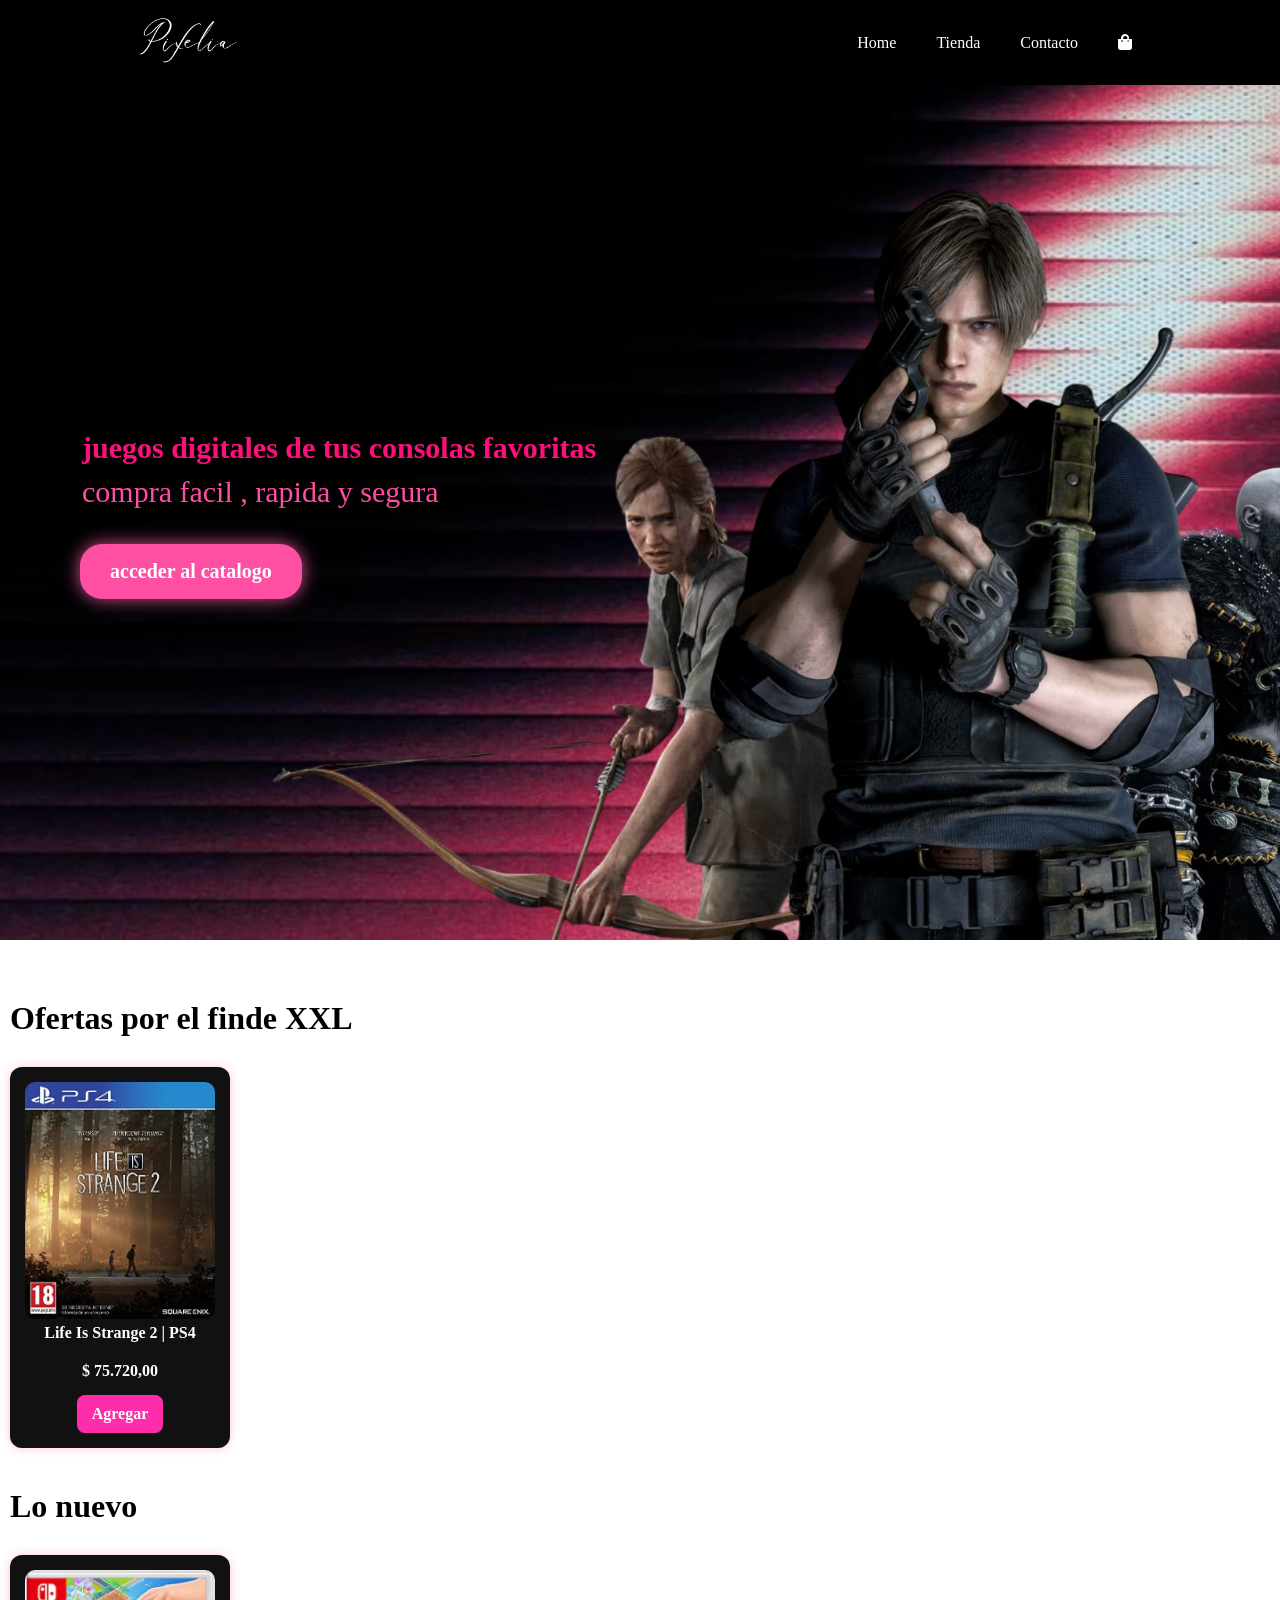
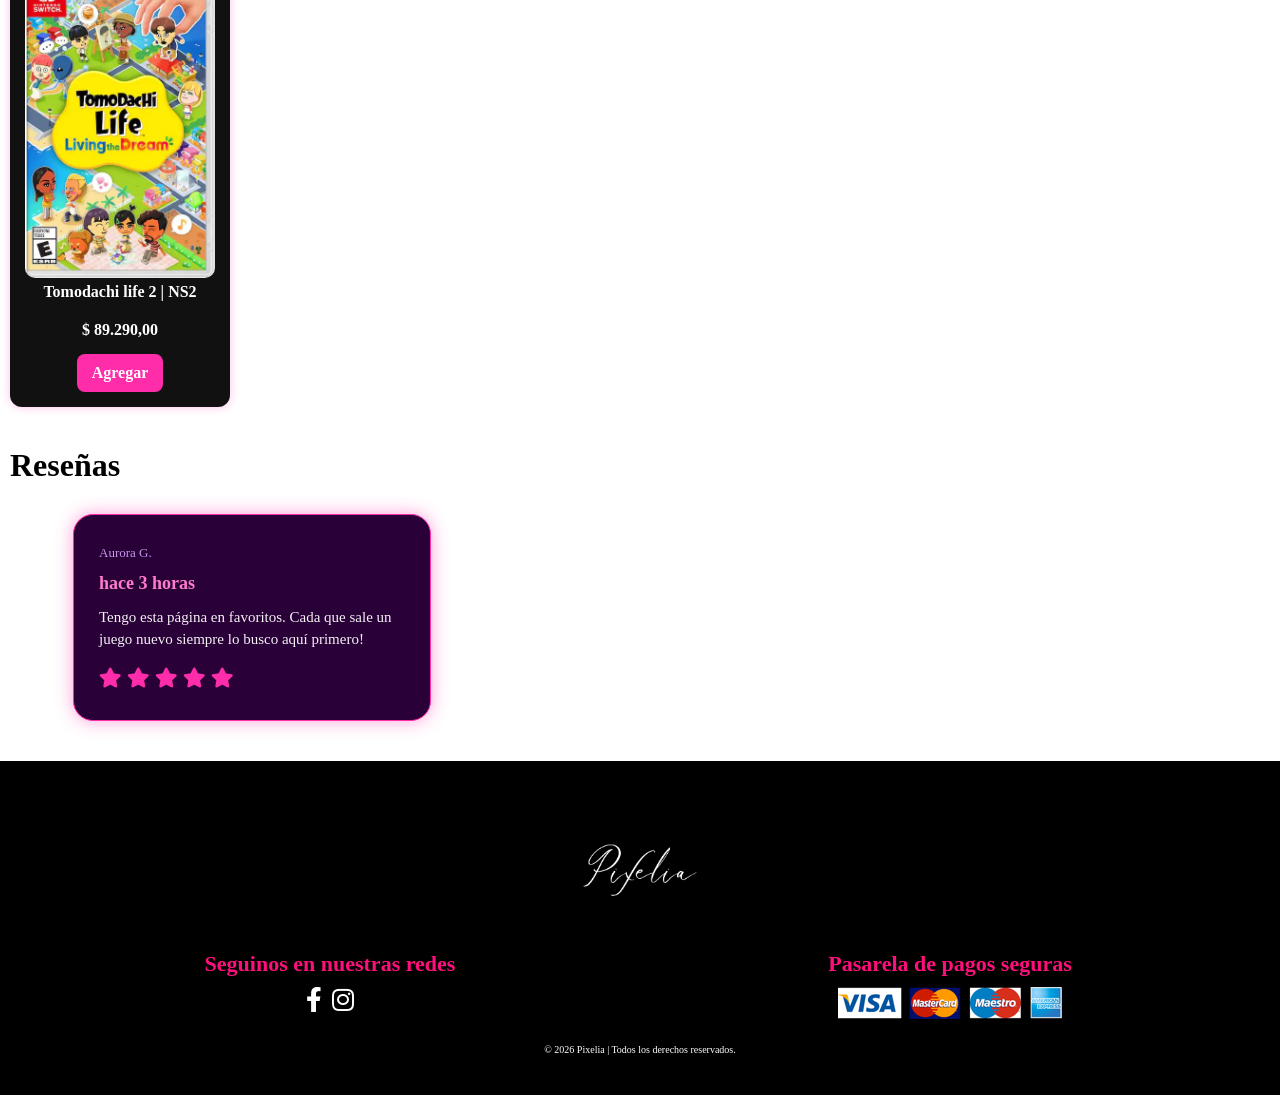
<file: proyecto curso/index.html>
<!DOCTYPE html>
<html lang="es">
<head>
    <meta charset="UTF-8">
    <meta name="viewport" content="width=device-width, initial-scale=1.0">
    <link rel="icon" type="image/x-icon" href="img/logo-chico.ico">
    <link rel="stylesheet" href="https://pro.fontawesome.com/releases/v5.10.0/css/all.css">
    <link rel="stylesheet" href="style/index.css" >
    <title> Pixelia </title>
</head>
<body>
   <header class="header">
      <!-- Navegador de la pagina -->
      <a href="#"> 
         <img src="img/logo-pag.png" class="logo"  alt="logo principal" width="120px" height="120px">
      </a>
       <div>
          <ul class="nav-list"> 
             <li> <a href="#"> Home </a> </li>
             <li> <a href="pages/tienda.html"> Tienda </a> </li>
             <li> <a href="pages/contacto.html"> Contacto </a> </li>
             <li>
                <a href="./pages/carrito.html">
                   <i class="fa fa-shopping-bag" aria-hidden="true"></i>
                </a>
             </li>
                <a href="#" id="close" class="close">
                   <i class="far fa-times" aria-hidden="true"></i>
                </a>
          </ul>
       </div>
       <div class="mobile">
            <a href="pages/carrito.html">
                <i class="fa fa-shopping-bag" aria-hidden="true"></i>
            </a>
            <i id="bar" class="fas fa-outdent"></i>
       </div>
   </header>
   <main>
         <!-- flayer de la pagina-->
           <section class="Bienvenida">
              <div class="Bienvenida-texto">
                <h2> juegos digitales de tus consolas favoritas </h2>
                <p> compra facil , rapida y segura </p>
                   <a href="pages/tienda.html"  class="Bienvenida-boton"> 
                    <button> acceder al catalogo </button> 
                   </a>
              </div>
           </section>
            <!-- Ofertas destacadas de la pagina-->
           <section class="ofertas">
                <h2>Ofertas por el finde XXL</h2>
                   <div class="cards-contenedor">
                      <div class="card">
                         <img src="img/juegos/Life Is Strange 2.jpg" alt="Life Is Strange 2">
                         <h5> Life Is Strange 2 | PS4 </h5>
                         <h3> $ 75.720,00</h3>
                         <a href="#" class="carrito"> Agregar </a>
                      </div>
                   </div>
           </section>
            <!-- Nuevos juegos destacados de la pagina-->
            <section class="nuevo">
                <h2> Lo nuevo </h2>
                   <div class="cards-contenedor">
                      <div class="card">
                         <img src="img/juegos/tomodachi life.jpg" alt="Tomodachi Life: Living The Dream">
                         <h5> Tomodachi life 2 | NS2 </h5>
                         <h3> $ 89.290,00</h3>
                         <a href="#" class="carrito"> Agregar </a>
                      </div>
                   </div>
           </section>
           </section>
           <!-- reseñas de la web-->
          <section class="reseñas">
               <h2> Reseñas </h2>
                   <div class="reseñas-contenedor"> 
                      <div class="reseñas-cu"> 
                         <span> Aurora G. </span>
                         <h4> hace 3 horas </h4>
                         <p>Tengo esta página en favoritos. Cada que sale un juego nuevo siempre lo busco aquí primero! </p>
                            <div class="stars">
                               <i class="fas fa-star"></i>
                               <i class="fas fa-star"></i>
                               <i class="fas fa-star"></i>
                               <i class="fas fa-star"></i>
                               <i class="fas fa-star"></i>
                            </div>
                       </div>           
                   </div>
           </section>
   </main>
   <footer class="foot-pag">
       <div class="logo-foot">
         <img src="img/logo-pag.png" alt="logo de la marca" width="140px" height="140px">
       </div>
       <div class="seguinos">
          <h4> Seguinos en nuestras redes </h4>
            <div class="icon">
                <i class="fab fa-facebook-f"></i>
                <i class="fab fa-instagram"></i>
            </div>
       </div>
       <div class="pasarela-pagos">
          <h4> Pasarela de pagos seguras </h4>
          <img src="img/m-pagos.png" alt="Métodos de pago">
       </div>
       <div class="copy">
          <p> © 2026 Pixelia | Todos los derechos reservados. </p>
       </div>
   </footer>
   <script src="javascript/btn-hamburguesa.js"> </script>
</body>
</html>
</file>
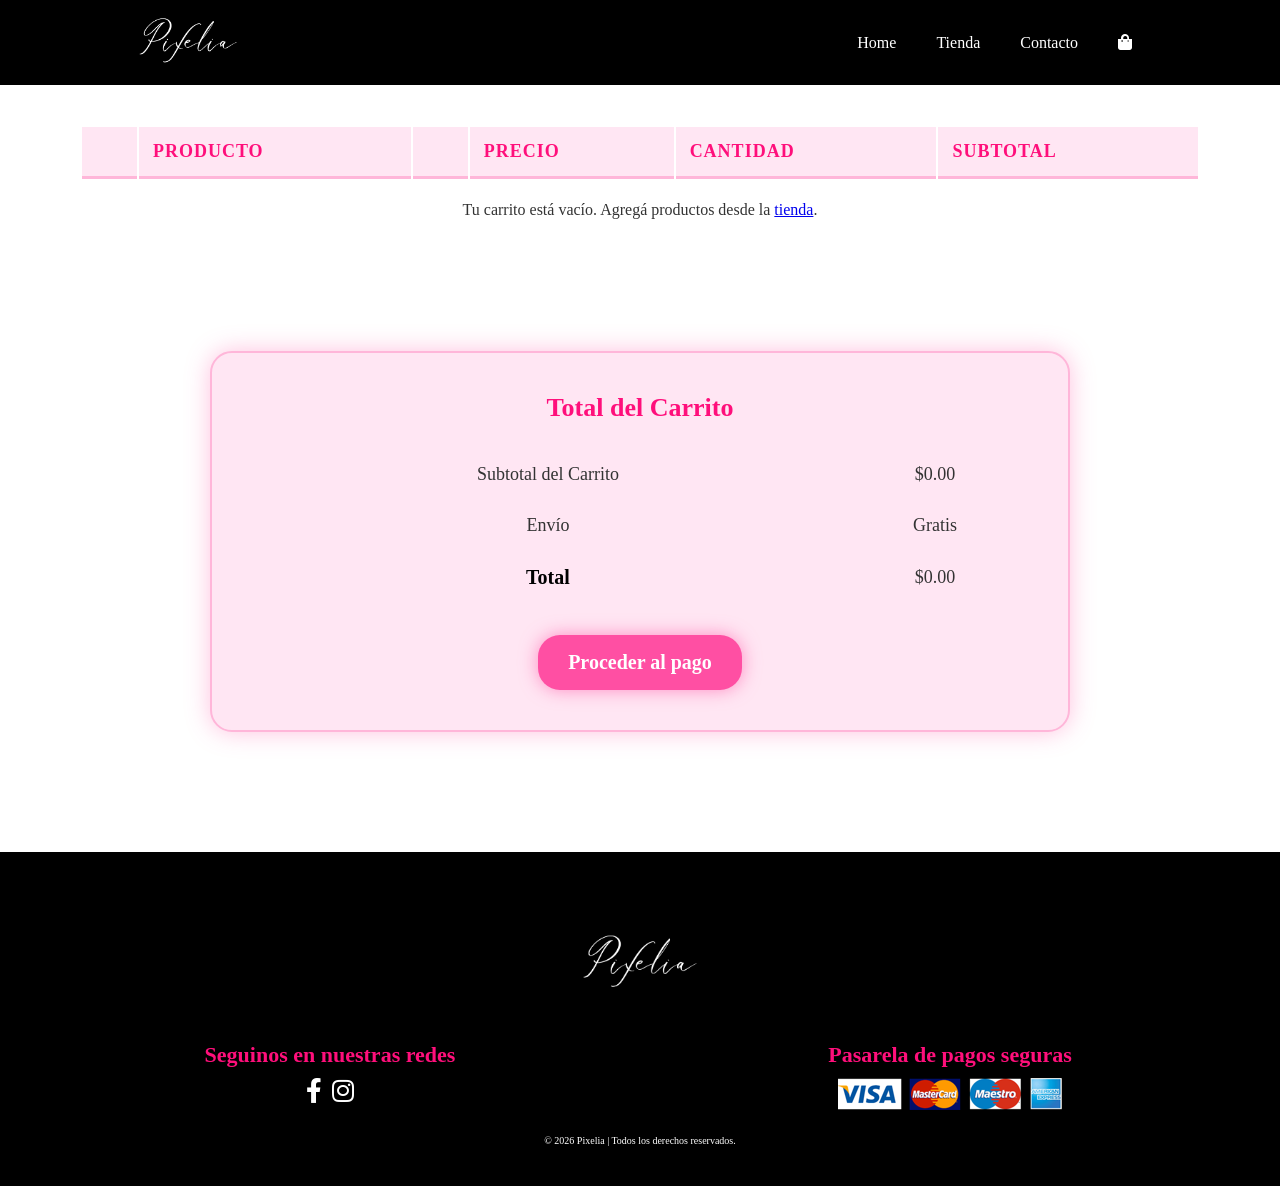
<file: proyecto curso/pages/carrito.html>
<!DOCTYPE html>
<html lang="es">
<head>
    <meta charset="UTF-8">
    <meta name="viewport" content="width=device-width, initial-scale=1.0">
    <link rel="icon" type="image/x-icon" href="../img/logo-chico.ico">
    <link rel="stylesheet" href="https://pro.fontawesome.com/releases/v5.10.0/css/all.css">
    <link rel="stylesheet" href="../style/carrito.css">
    <title> Contacto </title>
</head>
<body>
   <header class="header">
      <!-- Navegador de la pagina -->
      <a href="../index.html"> 
         <img src="../img/logo-pag.png" class="logo"  alt="logo principal" width="120px" height="120px">
      </a>
       <div>
          <ul class="nav-list"> 
             <li> <a href="../index.html"> Home </a> </li>
             <li> <a href="../pages/tienda.html"> Tienda </a> </li>
             <li> <a href="../pages/contacto.html"> Contacto </a> </li>
             <li>
                <a href="#">
                   <i class="fa fa-shopping-bag" aria-hidden="true"></i>
                </a>
             </li>
                <a href="#" id="close" class="close">
                   <i class="far fa-times" aria-hidden="true"></i>
                </a>
          </ul>
       </div>
       <div class="mobile">
            <a href="../pages/carrito.html">
                <i class="fa fa-shopping-bag" aria-hidden="true"></i>
            </a>
            <i id="bar" class="fas fa-outdent"></i>
       </div>
   </header>

   <!-- Carrito de la pagina -->
   <section id="cart" class="section-p1">
      <div class="carrito-scroll"> 
          <table width="100%">
              <thead>
                 <tr>
                     <td>  </td>
                     <td> Producto </td>
                     <td>  </td>
                     <td> Precio </td>
                     <td> Cantidad </td>
                     <td> Subtotal </td>
                 </tr>
              </thead>
             <!-- Aquí se insertan los productos dinámicamente -->
             <tbody id="tabla_carrito">
              <!-- JS agregará las filas aquí -->
             </tbody>
          </table>
      </div>
   </section>
   <section id="cart-add" class="section-p1">
          <!-- TOTAL DEL CARRITO -->
           <div id="subtotal">
             <h3> Total del Carrito </h3>
                 <table>
                     <tr>
                         <td> Subtotal del Carrito </td>
                         <td id="subtotal_carrito"> $ 0.00 </td>
                     </tr>
                     <tr>
                         <td> Envío </td>
                         <td> Gratis </td>
                     </tr>
                     <tr>
                          <td><strong>Total</strong></td>
                          <td id="total_carrito"> <strong> $0.00 </strong> </td>
                     </tr>
                 </table>
             <button class="normal"> Proceder al pago </button>
           </div>
    </section>

   <!-- Footer de la pagina -->
   <footer class="foot-pag">
       <div class="logo-foot">
         <img src="../img/logo-pag.png" alt="logo de la marca" width="140px" height="140px">
       </div>
       <div class="seguinos">
          <h4> Seguinos en nuestras redes </h4>
            <div class="icon">
                <i class="fab fa-facebook-f"></i>
                <i class="fab fa-instagram"></i>
            </div>
       </div>
       <div class="pasarela-pagos">
          <h4> Pasarela de pagos seguras </h4>
          <img src="../img/m-pagos.png" alt="Métodos de pago">
       </div>
       <div class="copy">
          <p> © 2026 Pixelia | Todos los derechos reservados. </p>
       </div>
   </footer>
   <script src="../javascript/carrito.js">  </script>
   <script src="../javascript/btn-hamburguesa.js"> </script>
  </body>
</html>
</file>
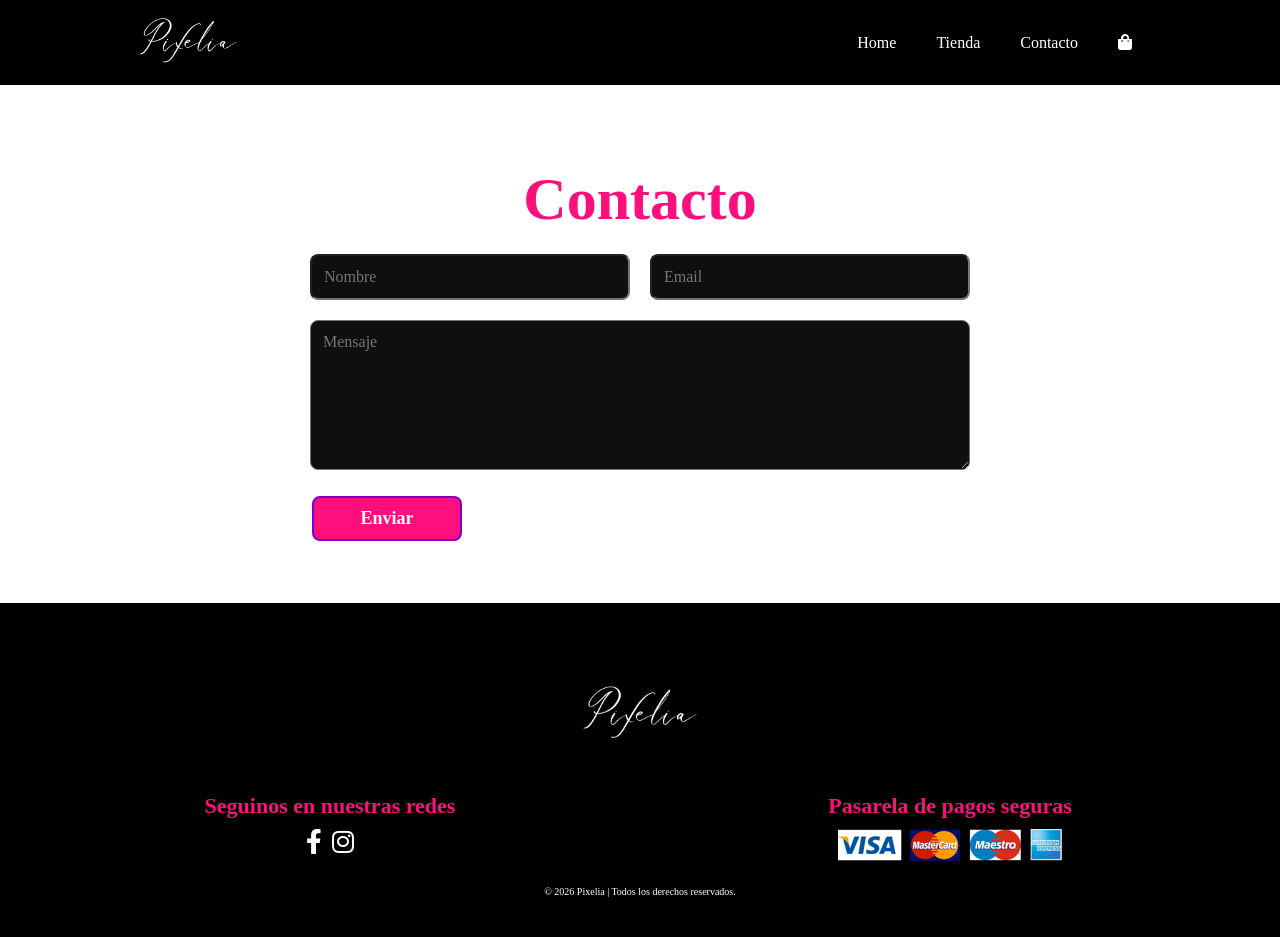
<file: proyecto curso/pages/contacto.html>
<!DOCTYPE html>
<html lang="es">
<head>
    <meta charset="UTF-8">
    <meta name="viewport" content="width=device-width, initial-scale=1.0">
    <link rel="icon" type="image/x-icon" href="../img/logo-chico.ico">
    <link rel="stylesheet" href="https://pro.fontawesome.com/releases/v5.10.0/css/all.css">
    <link rel="stylesheet" href="../style/contacto.css" >
    <title> Contacto </title>
</head>
<body>
   <header class="header">
      <!-- Navegador de la pagina -->
      <a href="../index.html"> 
         <img src="../img/logo-pag.png" class="logo"  alt="logo principal" width="120px" height="120px">
      </a>
       <div>
          <ul class="nav-list"> 
             <li> <a href="../index.html"> Home </a> </li>
             <li> <a href="../pages/tienda.html"> Tienda </a> </li>
             <li> <a href="#"> Contacto </a> </li>
             <li>
                <a href="../pages/carrito.html">
                   <i class="fa fa-shopping-bag" aria-hidden="true"></i>
                </a>
             </li>
                <a href="#" id="close" class="close">
                   <i class="far fa-times" aria-hidden="true"></i>
                </a>
          </ul>
       </div>
       <div class="mobile">
            <a href="../pages/carrito.html">
                <i class="fa fa-shopping-bag" aria-hidden="true"></i>
            </a>
            <i id="bar" class="fas fa-outdent"></i>
       </div>
   </header>
  <main> 
    <!-- Formulario de contacto-->
     <section class="Formulario-details">
      <h1>
         Contacto
      </h1>
       <form action="https://formspree.io/f/mrervbkk" method="POST"> 
          <div class="Nombres">
             <input type="text" id="Nombre" name="Nombre" placeholder="Nombre"  required> 
          </div>
          <div class="gmails">
             <input type="Email" id="email" name="Email" placeholder="Email"  required>
          </div>
          <div class="mensajes">
           <textarea id="Mensaje" name="Mensaje" rows="4" cols="50" placeholder="Mensaje" required></textarea>
          </div>
          <button type="submit"> Enviar </button>
       </form>
    </section>
  </main> 
   <footer class="foot-pag">
       <div class="logo-foot">
         <img src="../img/logo-pag.png" alt="logo de la marca" width="140px" height="140px">
       </div>
       <div class="seguinos">
          <h4> Seguinos en nuestras redes </h4>
            <div class="icon">
                <i class="fab fa-facebook-f"></i>
                <i class="fab fa-instagram"></i>
            </div>
       </div>
       <div class="pasarela-pagos">
          <h4> Pasarela de pagos seguras </h4>
          <img src="../img/m-pagos.png" alt="Métodos de pago">
       </div>
       <div class="copy">
          <p> © 2026 Pixelia | Todos los derechos reservados. </p>
       </div>
   </footer>
   <script src="../javascript/btn-hamburguesa.js"> </script>
   <script src="../javascript/contacto.js">  </script>
</body>
</html>
</file>
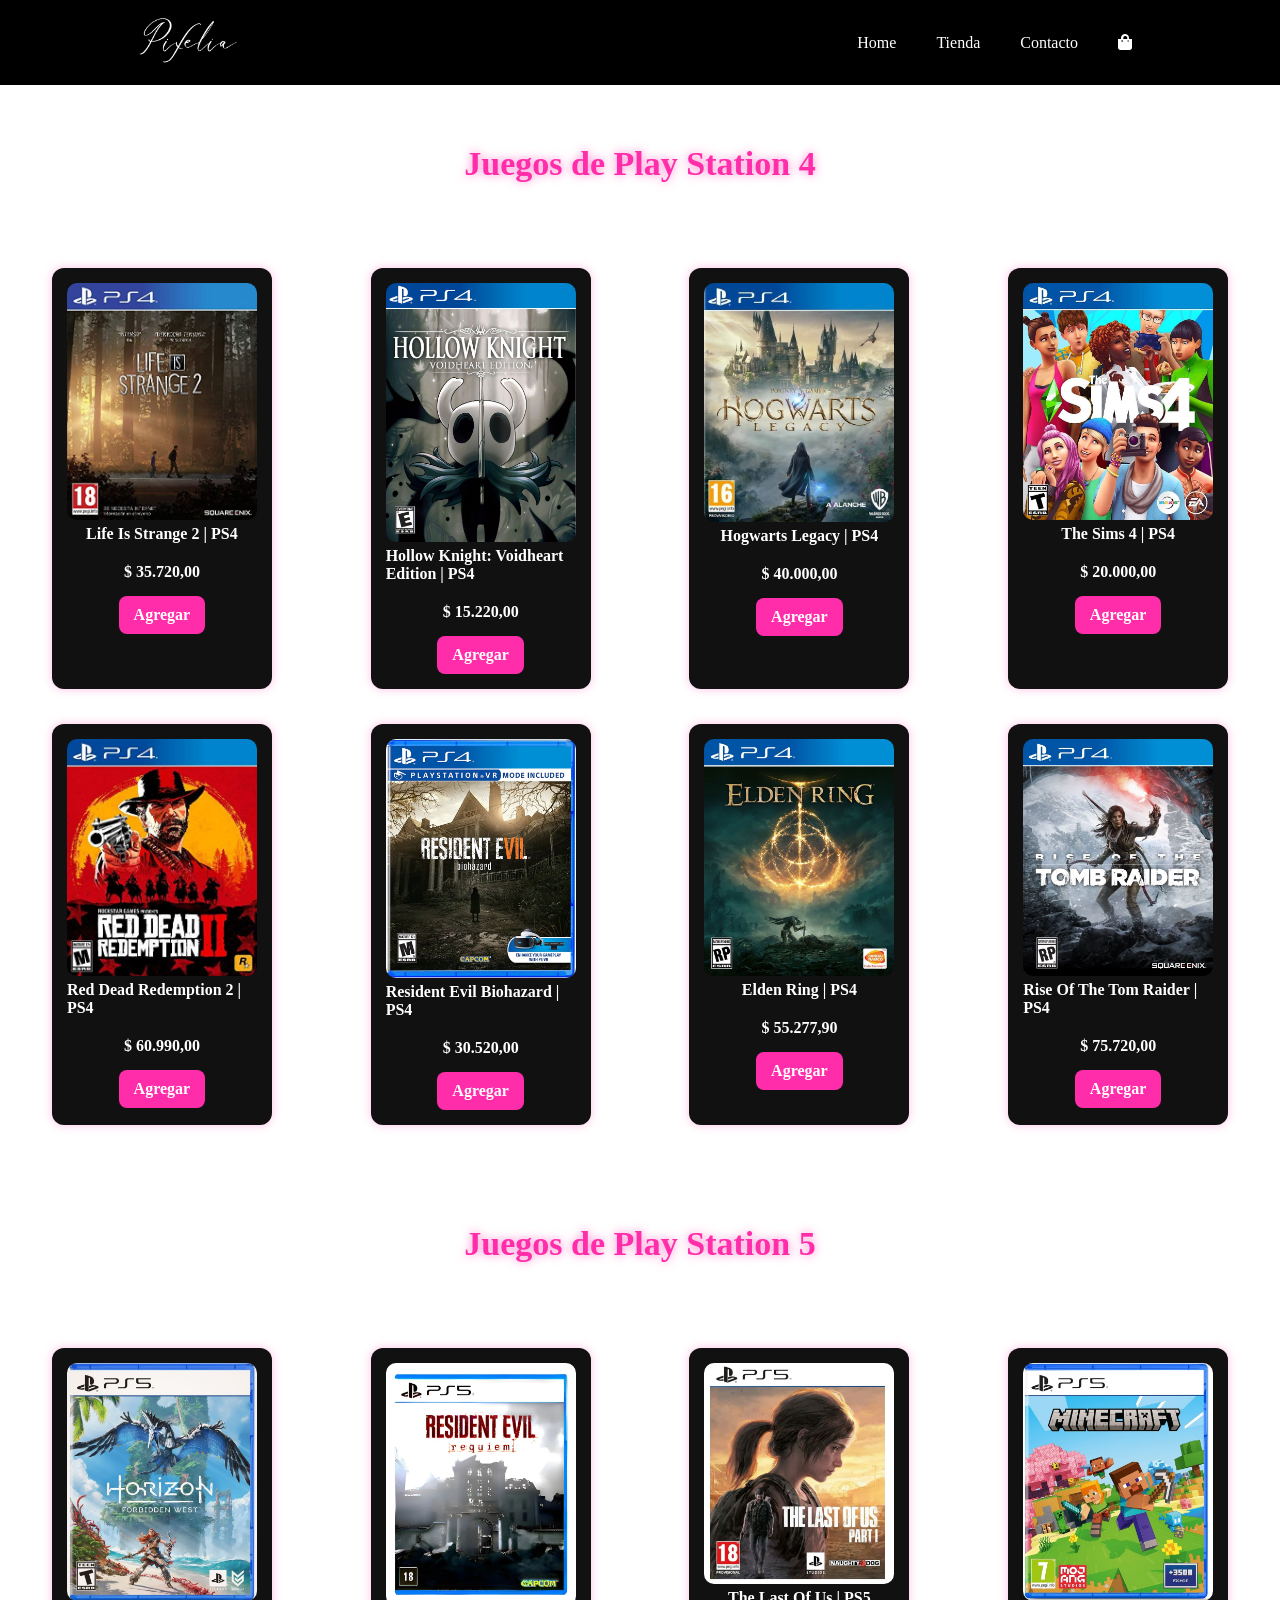
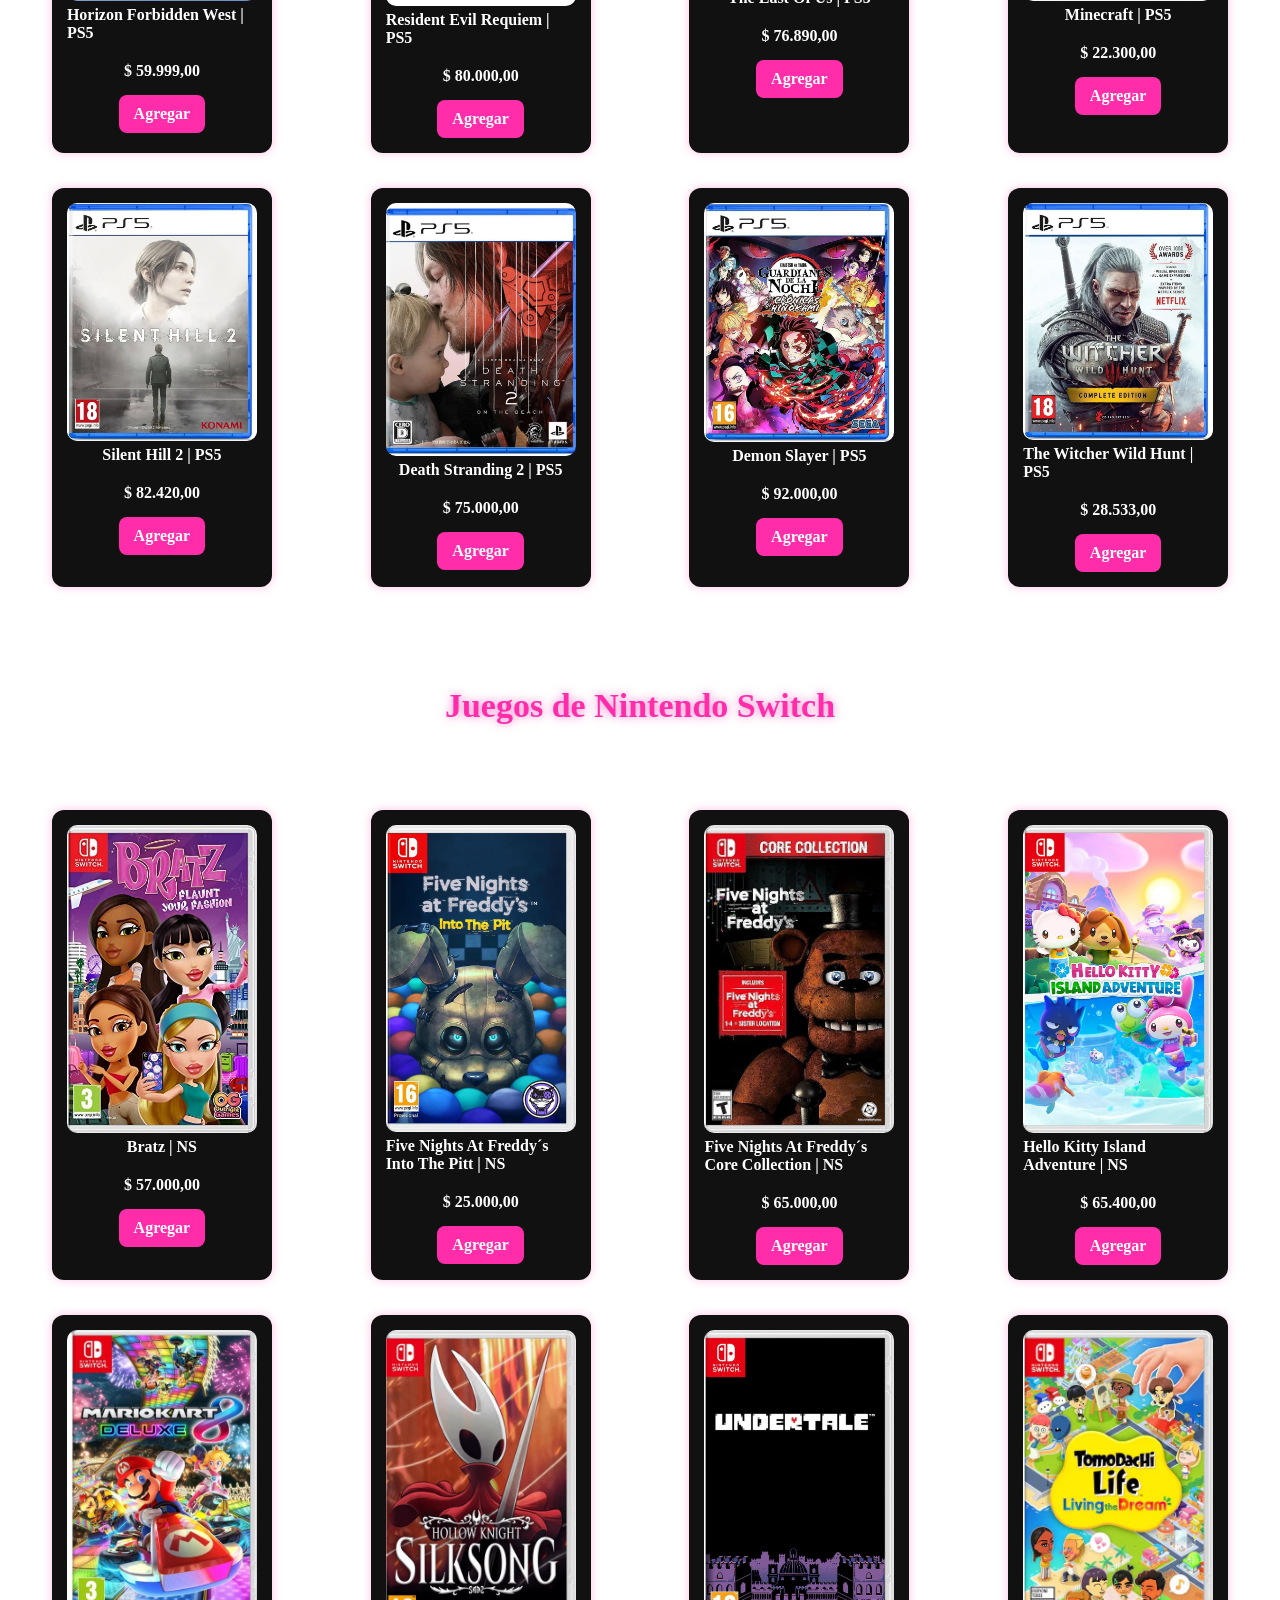
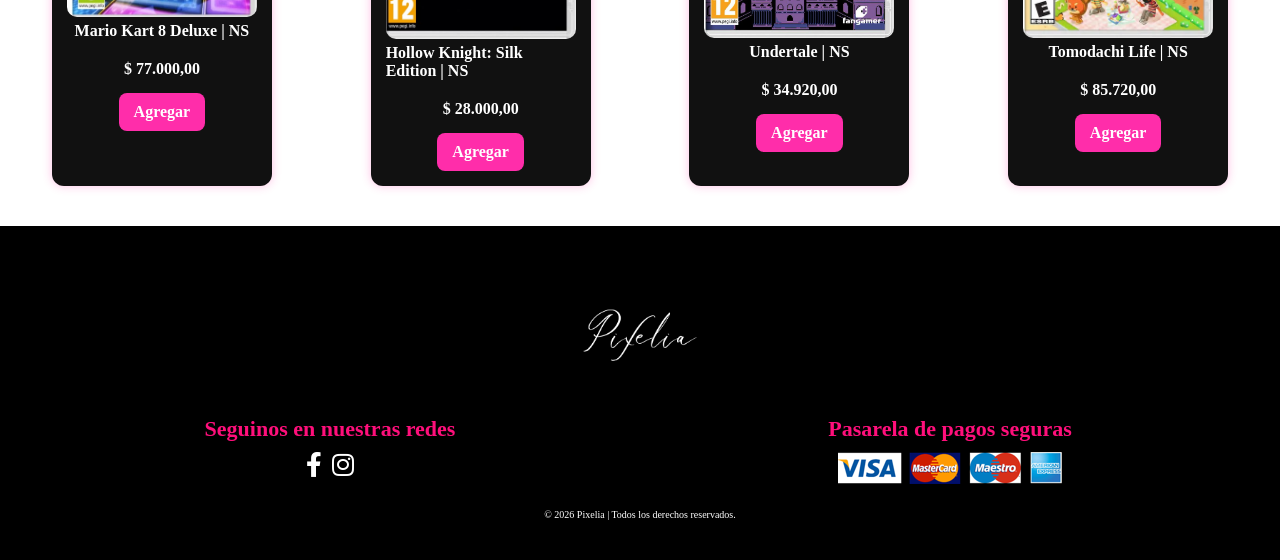
<file: proyecto curso/pages/tienda.html>
<!DOCTYPE html>
<html lang="es">
<head>
    <meta charset="UTF-8">
    <meta name="viewport" content="width=device-width, initial-scale=1.0">
    <link rel="icon" type="image/x-icon" href="../img/logo-chico.ico">
    <link rel="stylesheet" href="https://pro.fontawesome.com/releases/v5.10.0/css/all.css">
    <link rel="stylesheet" href="../style/tienda.css" >
    <title> Tienda </title>
</head>
<body>
   <header class="header">
      <!-- Navegador de la pagina -->
      <a href="../index.html"> 
         <img src="../img/logo-pag.png" class="logo"  alt="logo principal" width="120px" height="120px">
      </a>
       <div>
          <ul class="nav-list"> 
             <li> <a href="../index.html"> Home </a> </li>
             <li> <a href="#"> Tienda </a> </li>
             <li> <a href="../pages/contacto.html"> Contacto </a> </li>
             <li>
                <a href="../pages/carrito.html">
                   <i class="fa fa-shopping-bag" aria-hidden="true"></i>
                </a>
             </li>
                <a href="#" id="close" class="close">
                   <i class="far fa-times" aria-hidden="true"></i>
                </a>
          </ul>
       </div>
       <div class="mobile">
            <a href="pages/carrito.html">
                <i class="fa fa-shopping-bag" aria-hidden="true"></i>
            </a>
            <i id="bar" class="fas fa-outdent"></i>
       </div>
   </header>
  <main>
      <section class="juegosps4">
         <h2> Juegos de Play Station 4 </h2>
            <div class="cards-contenedor">
                <div class="card">
                  <img src="../img/juegos/Life Is Strange 2.jpg" alt="Life Is Strange 2">
                  <h5> Life Is Strange 2 | PS4 </h5>
                  <h3> $ 35.720,00 </h3>
                  <a href="#" class="carrito"> Agregar </a>
                </div>
                <div class="card">
                  <img src="../img/juegos/HOLLOW KNIGHT VOIDHEART EDITION.jpg" alt="Hollow Knight Voidheart Edition">
                  <h5> Hollow Knight: Voidheart Edition | PS4 </h5>
                  <h3> $ 15.220,00 </h3>
                  <a href="#" class="carrito"> Agregar </a>
                </div>
                <div class="card">
                  <img src="../img/juegos/Hogwarts Legacy .jpg" alt="Hogwarts Legacy">
                  <h5> Hogwarts Legacy | PS4 </h5>
                  <h3> $ 40.000,00 </h3>
                  <a href="#" class="carrito"> Agregar </a>
                </div>
                <div class="card">
                  <img src="../img/juegos/The Sims 4 ps4.jpg" alt="The Sims 4">
                  <h5> The Sims 4 | PS4 </h5>
                  <h3> $ 20.000,00 </h3>
                  <a href="#" class="carrito"> Agregar </a>
                </div>
                <div class="card">
                  <img src="../img/juegos/Red Dead Redemption 2 ps4.jpg" alt="Red Dead Redemption 2">
                  <h5> Red Dead Redemption 2 | PS4 </h5>
                  <h3> $ 60.990,00 </h3>
                  <a href="#" class="carrito"> Agregar </a>
                </div>
                <div class="card">
                  <img src="../img/juegos/Resident evil VII_ biohazard_.webp" alt="Resident Evil Biohazard">
                  <h5> Resident Evil Biohazard | PS4 </h5>
                  <h3> $ 30.520,00 </h3>
                  <a href="#" class="carrito"> Agregar </a>
                </div>
                <div class="card">
                  <img src="../img/juegos/Elden Ring.jpg" alt="Elden Ring">
                  <h5> Elden Ring | PS4 </h5>
                  <h3> $ 55.277,90 </h3>
                  <a href="#" class="carrito"> Agregar </a>
                </div>
                <div class="card">
                  <img src="../img/juegos/rise of the tomb raider.jpg.jpg" alt="Rise Of The Tom Raider">
                  <h5> Rise Of The Tom Raider | PS4 </h5>
                  <h3> $ 75.720,00 </h3>
                  <a href="#" class="carrito"> Agregar </a>
                </div>
            </div>
       </section>
       <section class="juegosps5">
         <h2> Juegos de Play Station 5 </h2>
            <div class="cards-contenedor">
                <div class="card">
                  <img src="../img/juegos/Horizon Forbidden West Standard Edition.jpg" alt="Horizon Forbidden West">
                  <h5> Horizon Forbidden West | PS5 </h5>
                  <h3> $ 59.999,00 </h3>
                  <a href="#" class="carrito"> Agregar </a>
                </div>
                <div class="card">
                  <img src="../img/juegos/Resident Evil Requiem.jpg" alt="Resident Evil Requiem">
                  <h5> Resident Evil Requiem | PS5 </h5>
                  <h3> $ 80.000,00 </h3>
                  <a href="#" class="carrito"> Agregar </a>
                </div>
                <div class="card">
                  <img src="../img/juegos/the las of us remake.jpg" alt="The Last Of Us">
                  <h5> The Last Of Us | PS5 </h5>
                  <h3> $ 76.890,00 </h3>
                  <a href="#" class="carrito"> Agregar </a>
                </div>
                <div class="card">
                  <img src="../img/juegos/Minecraft - PS5.jpg" alt="Minecraft">
                  <h5> Minecraft | PS5 </h5>
                  <h3> $ 22.300,00 </h3>
                  <a href="#" class="carrito"> Agregar </a>
                </div>
                <div class="card">
                  <img src="../img/juegos/silent hill 2.jpg" alt="Silent Hill 2">
                  <h5> Silent Hill 2 | PS5 </h5>
                  <h3> $ 82.420,00 </h3>
                  <a href="#" class="carrito"> Agregar </a>
                </div>
                <div class="card">
                  <img src="../img/juegos/Death Stranding 2.jpg" alt="Death Stranding 2">
                  <h5> Death Stranding 2 | PS5 </h5>
                  <h3> $ 75.000,00 </h3>
                  <a href="#" class="carrito"> Agregar </a>
                </div>
                <div class="card">
                  <img src="../img/juegos/Demon Slayer.webp" alt="Demon Slayer">
                  <h5> Demon Slayer | PS5 </h5>
                  <h3> $ 92.000,00 </h3>
                  <a href="#" class="carrito"> Agregar </a>
                </div>
                <div class="card">
                  <img src="../img/juegos/The Witcher wild hunt.jpg" alt="The Witcher Wild Hunt">
                  <h5> The Witcher Wild Hunt | PS5 </h5>
                  <h3> $ 28.533,00 </h3>
                  <a href="#" class="carrito"> Agregar </a>
                </div>
            </div>
       </section>
       <section class="juegosNS">
         <h2> Juegos de Nintendo Switch </h2>
            <div class="cards-contenedor">
                <div class="card">
                  <img src="../img/juegos/Bratz.jpg" alt="Bratz">
                  <h5> Bratz | NS </h5>
                  <h3> $ 57.000,00 </h3>
                  <a href="#" class="carrito"> Agregar </a>
                </div>
                <div class="card">
                  <img src="../img/juegos/Five nights at Freddy's _ into the pit.jpg" alt="Five Nights At Freddy´s Into The Pitt">
                  <h5> Five Nights At Freddy´s Into The Pitt | NS </h5>
                  <h3> $ 25.000,00 </h3>
                  <a href="#" class="carrito"> Agregar </a>
                </div>
                <div class="card">
                  <img src="../img/juegos/fnaf core collection.jpg" alt="Five Nights At Freddy´s Core Collection">
                  <h5> Five Nights At Freddy´s Core Collection | NS </h5>
                  <h3> $ 65.000,00 </h3>
                  <a href="#" class="carrito"> Agregar </a>
                </div>
                <div class="card">
                  <img src="../img/juegos/hello kitty island adventure.jpg" alt="Hello Kitty Island Adventure">
                  <h5> Hello Kitty Island Adventure | NS </h5>
                  <h3> $ 65.400,00 </h3>
                  <a href="#" class="carrito"> Agregar </a>
                </div>
                <div class="card">
                  <img src="../img/juegos/Mario Kart 8 Deluxe  (1).jpg" alt="Mario Kart ">
                  <h5> Mario Kart 8 Deluxe  | NS </h5>
                  <h3> $ 77.000,00 </h3>
                  <a href="#" class="carrito"> Agregar </a>
                </div>
                <div class="card">
                  <img src="../img/juegos/Hollow Knight Silk Song (2).jpg" alt="Hollow Knight Silk Song">
                  <h5> Hollow Knight: Silk Edition | NS </h5>
                  <h3> $ 28.000,00 </h3>
                  <a href="#" class="carrito"> Agregar </a>
                </div>
                <div class="card">
                  <img src="../img/juegos/Undertale.webp" alt="Undertale">
                  <h5> Undertale | NS </h5>
                  <h3> $ 34.920,00 </h3>
                  <a href="#" class="carrito"> Agregar </a>
                </div>
                <div class="card">
                  <img src="../img/juegos/tomodachi life.jpg" alt="Tomodachi Life">
                  <h5> Tomodachi Life | NS </h5>
                  <h3> $ 85.720,00 </h3>
                  <a href="#" class="carrito"> Agregar </a>
                </div>
            </div>
       </section>
  </main>
  <footer class="foot-pag">
       <div class="logo-foot">
         <img src="../img/logo-pag.png" alt="logo de la marca" width="140px" height="140px">
       </div>
       <div class="seguinos">
          <h4> Seguinos en nuestras redes </h4>
            <div class="icon">
                <i class="fab fa-facebook-f"></i>
                <i class="fab fa-instagram"></i>
            </div>
       </div>
       <div class="pasarela-pagos">
          <h4> Pasarela de pagos seguras </h4>
          <img src="../img/m-pagos.png" alt="Métodos de pago">
       </div>
       <div class="copy">
          <p> © 2026 Pixelia | Todos los derechos reservados. </p>
       </div>
   </footer>
   <script src="../javascript/btn-hamburguesa.js"> </script>
   <script src="../javascript/tienda.js"> </script>
</body>
<!--npx server-->
</html>
</file>
<file: proyecto curso/style/index.css>
/* estilos generales + reset general antes de empezar con el diseño especifico */

* {
    margin: 0;
    padding: 0;
    box-sizing: border-box;
    font-family: serif ;
}

html {
    scroll-behavior: smooth;
}

body {
    width: 100%;
}

/* navegador de la pagina */
.header {
    background-color: #000000;
    display: flex;
    justify-content: space-between;
    align-items: center;
    height: 85px;
    padding: 5px 10%;
    z-index: 999;
    position: sticky;
    top: 0;
    left: 0;
}

.logo {
     margin-right: auto;
}

.nav-list {
    display: flex;
    align-items: center;
    justify-content: center;
}

.nav-list li {
    list-style: none;
    text-decoration: none;
    padding: 0 20px;
}

.nav-list a{
    text-decoration: none;
    color: #FFFFFF;
    transition: 0.55s;
}
.nav-list a:hover {
    color: #FF0F7B;
}

/* Botón hamburguesa */
.mobile {
    display: none;
    align-items: center;
}
.close {
    display: none;
}

@media (max-width: 799px) {
    .nav-list {
        flex-direction: column;
        align-items: flex-start;
        justify-content: flex-start;
        position: fixed;
        top: 0;
        right: -300px;
        height: 100vh;
        width: 200px;
        background-color:#ffb6d9 ;
        padding: 80px 0 0 10px;
        transition: 0.80s;
    }
    .nav-list li {
        margin-bottom: 25px;
    }

    /* Mostrar botón hamburguesa */
    .mobile {
        display: flex;
        align-items: center;
    }

    .mobile i {
        color: #FF0F7B;
        font-size: 24px;
        padding-left: 20px;
    }

    .close {
        display: initial;
        position: absolute;
        top: 30px;
        left: 30px;
        color: #222;
        font-size: 24px;
    }
}

/* estilo del flayer del header */
.Bienvenida {
    background-image:url("../img/flayer_header.jpg");
    display: flex;
    align-items: center;
    justify-content: flex-start;
    height: 95vh;
    width: 100%;
    background-size: cover;
    background-position: top 5% center;
    padding: 0 80px;
    margin-bottom: 40px;    
}

.Bienvenida-texto { 
    display: flex;
    flex-direction: column;
    align-items: flex-start;
    text-align: left;
    background: transparent;
}  

.Bienvenida-texto h2 {
    font-size: 30px;
    line-height: 40px;
    color:#FF0F7B ;
    padding: 2px;
}

.Bienvenida-texto p {
    font-size: 30px;
    line-height: 40px;
    color: #FF4FA3;
    padding: 2px;
}

.Bienvenida-boton button  {
    background-color: #FF4FA3;
    color: white;
    padding: 16px 30px;
    border: none;
    border-radius: 22px;
    font-size: 20px;
    font-weight: 600;
    cursor: pointer;
    display: inline-block;
    margin-top: 30px;
    transition: 0.55s ease;
    box-shadow: 0 0 18px rgba(254, 97, 173, 0.84);
}

.Bienvenida-boton:hover {
    transform: translateY(-3px) scale(1.05);
}

/* Responsive del flayer */
@media (max-width: 768px) {

    .Bienvenida {
        padding: 60px 20px;
        height: auto;
        background-position: center;
        text-align: left;
        justify-content: left;
    }

    .Bienvenida-texto {
        align-items: left;
    }

    .Bienvenida-texto h2,
    .Bienvenida-texto p {
        font-size: 15px;
        line-height: 20px;
    }

    .Bienvenida-boton button {
        padding: 8px 10px;
        font-size: 8px;
    }
}

/* seccion ofertas*/

.ofertas {
    padding: 20px 10px;
    text-align: left;
}

.ofertas h2 {
    font-size: 2rem;
    margin-bottom: 30px;
    color: #000000;
}

/* Seccion lo nuevo */
.nuevo {
    padding: 20px 10px;
    text-align: left;
}

.nuevo h2 {
    font-size: 2rem;
    margin-bottom: 30px;
    color: #000000;
}

/* cards de lo nuevo y ofertas*/

.cards-contenedor {
    display: flex;
    flex-wrap: wrap;
    gap: 25px;
    justify-content: left;
}

.card {
    background: #111;
    padding: 15px;
    border-radius: 12px;
    width: 220px;      
    box-shadow: 0 0 10px rgba(255, 45, 170, 0.3);
    transition: transform .2s ease;
    display: flex;
    flex-direction: column; 
    align-items: center;
}

.card:hover {
    transform: scale(1.05);
}

.card img {
    width: 100%;
    border-radius: 10px;
}

.card h5, h3 {
    font-size: 1rem;
    color: #FFFFFF;
    margin: 5px 0 15px;
}

.carrito {
    background: #ff2daa;
    padding: 10px 15px;
    border-radius: 8px;
    color: #fff;
    font-weight: bold;
    text-decoration: none;
    transition: background .2s ease;
}

.carrito:hover {
    background: #d600a9;
}

@media (max-width: 600px) {
    .card {
        width: 90%;           
        max-width: 300px;  
        margin: 0 auto;
    }
}

/* tarjetas de reseñas*/

.reseñas {
    padding: 20px 10px;
    text-align: left;
}

.reseñas h2 {
    font-size: 2rem;
    margin-bottom: 30px;
    color: #000000;
}

.reseñas-contenedor {
    display: grid;
    grid-template-columns:  1fr 1fr 1fr;
    margin: 20px auto;
    padding: 40px auto;
    width: 90%;
    gap: 30px;
}

.reseñas-cu {
    background-color: #2a0038; 
    border: 1px solid #ff2daa; 
    border-radius: 20px;
    padding: 30px 25px;
    box-shadow: 0 0 18px rgba(255, 45, 170, 0.45); /* glow rosa */
    transition: transform .25s ease, box-shadow .25s ease;
    display: flex;
    flex-direction: column;
    gap: 12px;
}

.reseñas-cu:hover {
    transform: scale(1.03);
    box-shadow: 0 0 25px rgba(255, 45, 170, 0.7);
}

.reseñas-cu h4 {
    font-size: 18px;
    font-weight: 700;
    color: #ff7bcf; 
}

.reseñas-cu span {
    font-size: 13px;
    color: #d8a6ff; 
    opacity: 0.9;
}

.reseñas-cu p {
    font-size: 15px;
    line-height: 22px;
    color: #ffffff; 
    opacity: 0.95;
}

.reseñas-cu .stars {
    font-size: 20px;
    color: #ff2daa; 
    margin-top: 5px;
}

@media (max-width: 992px) {
    .reseñas-contenedor {
        grid-template-columns: repeat(2, 1fr);
    }
}

@media (max-width: 576px) {
    .reseñas { padding: 20px 15px; }
    .reseñas h2 { font-size: 26px; }
    .reseñas-contenedor {
        grid-template-columns: 1fr;
        gap: 20px;
    }
}

/* Footer de la pagina */
.foot-pag {
    background-color: #000000;
    padding: 40px 20px;
    color: #FFFFFF;
    display: grid;
    grid-template-rows: auto auto auto;
    grid-template-columns: 1fr 1fr;
    row-gap: 10px;
}

.logo-foot {
    grid-column: 1 / 3;
    justify-self: center;
}

.logo-foot img {
    display: block;
    margin: 0 auto;
}

.seguinos {
    grid-column: 1;
    justify-self: center;
    text-align: center;
}

.seguinos h4, .pasarela-pagos h4 {
    color: #FF0F7B;
    font-size: 22px;
    margin-bottom: 10px;
    text-align: center;
}

.icon {
    display: flex;
    justify-content: center;
    gap: 10px;
}

.icon i {
    font-size: 25px;
    color: #FFFFFF;
    transition: 0.6s ease;
}

.icon i:hover {
    color: #FF4FA3;
}

.pasarela-pagos {
    grid-column: 2;
    justify-self: center;
}

.pasarela-pagos img {
    display: block;
    margin: 0 auto;
}

.copy {
    grid-column: 1 / 3;
    justify-self: center;
    width: 100%;
    text-align: center;
    padding-top: 15px;
}

.copy p {
    color: #FFFFFF;
    font-size: 10px;
}

@media (max-width: 600px) {
    .foot-pag {
        grid-template-columns: 1fr;
        grid-template-rows: auto auto auto auto;
        text-align: center;
        row-gap: 20px;
    }
    .logo-foot,
    .seguinos,
    .pasarela-pagos,
    .copy {
        grid-column: 1;
    }
    .icon {
        justify-content: center;
    }
    .pasarela-pagos img {
        width: 140px;
    }
}

@media (min-width: 600px) and (max-width: 900px) {
    .foot-pag {
        grid-template-columns: 1fr 1fr;
        row-gap: 20px;
        padding: 50px 30px;
    }
    .logo-foot {
        grid-column: 1 / 3;
    }
    .copy {
        grid-column: 1 / 3;
        margin-top: 10px;
    }
    .pasarela-pagos img {
        width: 160px;
    }
}
</file>
<file: proyecto curso/style/carrito.css>
/* estilos generales + reset general antes de empezar con el diseño especifico */

* {
    margin: 0;
    padding: 0;
    box-sizing: border-box;
    font-family: serif ;
}

html {
    scroll-behavior: smooth;
}

body {
    width: 100%;
}

/* navegador de la pagina */
.header {
    background-color: #000000;
    display: flex;
    justify-content: space-between;
    align-items: center;
    height: 85px;
    padding: 5px 10%;
    z-index: 999;
    position: sticky;
    top: 0;
    left: 0;
}

.logo {
     margin-right: auto;
}

.nav-list {
    display: flex;
    align-items: center;
    justify-content: center;
}

.nav-list li {
    list-style: none;
    text-decoration: none;
    padding: 0 20px;
}

.nav-list a{
    text-decoration: none;
    color: #FFFFFF;
    transition: 0.55s;
}
.nav-list a:hover {
    color: #FF0F7B;
}

/* Botón hamburguesa */
.mobile {
    display: none;
    align-items: center;
}
.close {
    display: none;
}

@media (max-width: 799px) {
    .nav-list {
        flex-direction: column;
        align-items: flex-start;
        justify-content: flex-start;
        position: fixed;
        top: 0;
        right: -300px;
        height: 100vh;
        width: 200px;
        background-color:#ffb6d9 ;
        padding: 80px 0 0 10px;
        transition: 0.80s;
    }
    .nav-list li {
        margin-bottom: 25px;
    }

    /* Mostrar botón hamburguesa */
    .mobile {
        display: flex;
        align-items: center;
    }

    .mobile i {
        color: #FF0F7B;
        font-size: 24px;
        padding-left: 20px;
    }

    .close {
        display: initial;
        position: absolute;
        top: 30px;
        left: 30px;
        color: #222;
        font-size: 24px;
    }
}

/* carrito de la pagina */
#cart {
    width: 100%;
    padding: 40px 80px;
}

#cart thead td {
    font-weight: bold;
    padding: 14px;
    background: #ffe6f3; 
    border-bottom: 3px solid #ffb6d9;
    color: #FF0F7B;
    font-size: 18px;
    text-transform: uppercase;
    letter-spacing: 1px;
}

#cart tbody tr {
    border-bottom: 1px solid #f3cce0;
    transition: background-color .2s ease;
}

#cart tbody tr:hover {
    background-color: #fff5fa; 
}

#cart tbody td {
    padding: 35px 15px;
    font-size: 16px;
    color: #333;
}

#cart tbody img {
    height: 160px;
    width: auto;
    object-fit: contain;
    border-radius: 10px;
    box-shadow: 0px 3px 10px rgba(255, 79, 163, 0.25);
}

.nombre-carrito {
    font-size: 17px;
    font-weight: 600;
    max-width: 250px;
    color: #000;
}

/* Botón eliminar */
.remove-btn {
    background: none;
    border: none;
    cursor: pointer;
    font-size: 22px;
    color: #FF4FA3;
    transition: 0.3s ease;
}

.remove-btn:hover {
    color: #FF0F7B;
    transform: scale(1.2);
}

.cantidad-producto {
    width: 55px;
    padding: 5px;
    font-size: 16px;
    text-align: center;
    border: 2px solid #ffd0e6;
    border-radius: 10px;
    outline: none;
    transition: 0.3s ease;
}

.cantidad-producto:focus {
    border-color: #FF4FA3;
    box-shadow: 0px 0px 6px rgba(255, 79, 163, 0.5);

}
/* Contenedor que permite scroll horizontal */
.carrito-scroll {
    width: 100%;
    overflow-x: auto;
    overflow-y: hidden;
    display: block;
    padding-bottom: 10px;
}

/* Scrollbar estilo Pixelia */
.carrito-scroll::-webkit-scrollbar {
    height: 8px;
}

.carrito-scroll::-webkit-scrollbar-thumb {
    background: #ff4fa3;
    border-radius: 10px;
}

.carrito-scroll::-webkit-scrollbar-track {
    background: #ffe6f3;
}

@media (max-width: 1024px) {
    .carrito-scroll table {
        min-width: 900px; 
    }
}

@media (max-width: 600px) {
    .carrito-scroll table {
        min-width: 750px; 
    }

    #cart tbody img {
        height: 120px;
    }

    #cart tbody td {
        padding: 20px 10px;
        font-size: 14px;
    }

    .nombre-carrito {
        font-size: 15px;
        max-width: 180px;
    }

    .cantidad-producto {
        width: 45px;
        font-size: 14px;
    }
}


/* pago */ 
#cart-add {
    display: flex;
    justify-content: center;
    margin-top: 60px;      
    margin-bottom: 120px;  
}

#subtotal {
    width: 100%;
    max-width: 860px;      
    text-align: center;
    padding: 40px;
    background: #ffe6f3;   
    border-radius: 22px;
    border: 2px solid #ffb6d9;
    box-shadow: 0 0 25px rgba(255, 79, 163, 0.35); 
}

#subtotal h3 {
    font-size: 26px;
    margin-bottom: 25px;
    color: #FF0F7B;
    font-weight: 700;
}

#subtotal table {
    width: 100%;
    margin-top: 15px;
}

#subtotal td {
    padding: 14px 0;
    font-size: 18px;
    color: #333;
}

#subtotal td strong {
    font-size: 20px;
    color: #000;
}

.normal {
    background-color: #FF4FA3;
    color: white;
    padding: 16px 30px;
    border: none;
    border-radius: 22px;
    font-size: 20px;
    font-weight: 600;
    cursor: pointer;
    display: inline-block;
    margin-top: 30px;
    transition: 0.3s ease;
    box-shadow: 0 0 18px rgba(255, 79, 163, 0.6);
}

.normal:hover {
    background-color: #FF0F7B;
    transform: translateY(-3px) scale(1.05);
}

@media (max-width: 1024px) {

    #cart-add {
        margin-top: 40px;
        margin-bottom: 80px;
        padding: 0 20px;
    }

    #subtotal {
        padding: 30px;
        max-width: 600px;
    }

    #subtotal h3 {
        font-size: 22px;
    }

    #subtotal td {
        font-size: 16px;
        padding: 10px 0;
    }

    #subtotal td strong {
        font-size: 18px;
    }

    .normal {
        width: 100%;
        font-size: 18px;
        padding: 14px;
    }
}

@media (max-width: 600px) {

    #cart-add {
        margin-top: 30px;
        margin-bottom: 60px;
        padding: 0 15px;
    }

    #subtotal {
        padding: 25px;
        max-width: 100%;
        border-radius: 18px;
    }

    #subtotal h3 {
        font-size: 20px;
        margin-bottom: 18px;
    }

    #subtotal table {
        margin-top: 10px;
    }

    #subtotal td {
        font-size: 15px;
        padding: 8px 0;
    }

    #subtotal td strong {
        font-size: 17px;
    }

    .normal {
        width: 100%;
        padding: 12px;
        font-size: 17px;
        margin-top: 20px;
        border-radius: 18px;
    }
}



/* Footer de la pagina */
.foot-pag {
    background-color: #000000;
    padding: 40px 20px;
    color: #FFFFFF;
    display: grid;
    grid-template-rows: auto auto auto;
    grid-template-columns: 1fr 1fr;
    row-gap: 10px;
}

.logo-foot {
    grid-column: 1 / 3;
    justify-self: center;
}

.logo-foot img {
    display: block;
    margin: 0 auto;
}

.seguinos {
    grid-column: 1;
    justify-self: center;
    text-align: center;
}

.seguinos h4, .pasarela-pagos h4 {
    color: #FF0F7B;
    font-size: 22px;
    margin-bottom: 10px;
    text-align: center;
}

.icon {
    display: flex;
    justify-content: center;
    gap: 10px;
}

.icon i {
    font-size: 25px;
    color: #FFFFFF;
    transition: 0.6s ease;
}

.icon i:hover {
    color: #FF4FA3;
}

.pasarela-pagos {
    grid-column: 2;
    justify-self: center;
}

.pasarela-pagos img {
    display: block;
    margin: 0 auto;
}

.copy {
    grid-column: 1 / 3;
    justify-self: center;
    width: 100%;
    text-align: center;
    padding-top: 15px;
}

.copy p {
    color: #FFFFFF;
    font-size: 10px;
}

@media (max-width: 600px) {
    .foot-pag {
        grid-template-columns: 1fr;
        grid-template-rows: auto auto auto auto;
        text-align: center;
        row-gap: 20px;
    }
    .logo-foot,
    .seguinos,
    .pasarela-pagos,
    .copy {
        grid-column: 1;
    }
    .icon {
        justify-content: center;
    }
    .pasarela-pagos img {
        width: 140px;
    }
}

@media (min-width: 600px) and (max-width: 900px) {
    .foot-pag {
        grid-template-columns: 1fr 1fr;
        row-gap: 20px;
        padding: 50px 30px;
    }
    .logo-foot {
        grid-column: 1 / 3;
    }
    .copy {
        grid-column: 1 / 3;
        margin-top: 10px;
    }
    .pasarela-pagos img {
        width: 160px;
    }
}
</file>
<file: proyecto curso/style/contacto.css>
/* estilos generales + reset general antes de empezar con el diseño especifico */

* {
    margin: 0;
    padding: 0;
    box-sizing: border-box;
    font-family: serif ;
}

html {
    scroll-behavior: smooth;
}

body {
    width: 100%;
}

/* navegador de la pagina */
.header {
    background-color: #000000;
    display: flex;
    justify-content: space-between;
    align-items: center;
    height: 85px;
    padding: 5px 10%;
    z-index: 999;
    position: sticky;
    top: 0;
    left: 0;
}

.logo {
     margin-right: auto;
}

.nav-list {
    display: flex;
    align-items: center;
    justify-content: center;
}

.nav-list li {
    list-style: none;
    text-decoration: none;
    padding: 0 20px;
}

.nav-list a{
    text-decoration: none;
    color: #FFFFFF;
    transition: 0.55s;
}
.nav-list a:hover {
    color: #FF0F7B;
}

/* Botón hamburguesa */
.mobile {
    display: none;
    align-items: center;
}
.close {
    display: none;
}

@media (max-width: 799px) {
    .nav-list {
        flex-direction: column;
        align-items: flex-start;
        justify-content: flex-start;
        position: fixed;
        top: 0;
        right: -300px;
        height: 100vh;
        width: 200px;
        background-color:#ffb6d9 ;
        padding: 80px 0 0 10px;
        transition: 0.80s;
    }
    .nav-list li {
        margin-bottom: 25px;
    }

    /* Mostrar botón hamburguesa */
    .mobile {
        display: flex;
        align-items: center;
    }

    .mobile i {
        color: #FF0F7B;
        font-size: 24px;
        padding-left: 20px;
    }

    .close {
        display: initial;
        position: absolute;
        top: 30px;
        left: 30px;
        color: #222;
        font-size: 24px;
    }
}

/* Formulario de contacto de la pagina*/
.Formulario-details{
    max-width: 700px;
    margin: 40px auto;
    margin-top: 60px;
    padding: 20px;
    display: flex;
    flex-direction: column;
    gap: 10px;

}

.Formulario-details h1 {
    font-size: 60px;
    color: #FF0F7B;
    text-align: center;
    margin-bottom: 10px;
}

.Formulario-details form {
    display: grid;
    grid-template-columns: 1fr 1fr;
    gap: 20px;
}

.Formulario-details form input, .Formulario-details form textarea {
    width: 100%;
    padding: 12px;
    margin: 2px solid #7A00CC;
    border-radius: 8px;
    background-color: #0f0f0f;
    color: #FF0F7B;
    font-size: 16px;

}

.mensajes {
    grid-column: span 2;
}

.Formulario-details form textarea {
    height: 150px;
    resize: vertical;
}

.Formulario-details form button {
    grid-column: 1;
    width: 150px;
    background-color:#FF0F7B ;
    color: #FFFFFF ;
    margin: 2px;
    padding: 10px;
    border: 2px solid #7A00CC;
    border-radius: 8px;
    cursor: pointer;
    font-size: 18px;
    font-weight: 600;
    transition: 0.8s ease;
}

.Formulario-details form button:hover {
    background-color: #7A00CC;
}

/* Footer de la pagina */
.foot-pag {
    background-color: #000000;
    padding: 40px 20px;
    color: #FFFFFF;
    display: grid;
    grid-template-rows: auto auto auto;
    grid-template-columns: 1fr 1fr;
    row-gap: 10px;
}

.logo-foot {
    grid-column: 1 / 3;
    justify-self: center;
}

.logo-foot img {
    display: block;
    margin: 0 auto;
}

.seguinos {
    grid-column: 1;
    justify-self: center;
    text-align: center;
}

.seguinos h4, .pasarela-pagos h4 {
    color: #FF0F7B;
    font-size: 22px;
    margin-bottom: 10px;
    text-align: center;
}

.icon {
    display: flex;
    justify-content: center;
    gap: 10px;
}

.icon i {
    font-size: 25px;
    color: #FFFFFF;
    transition: 0.6s ease;
}

.icon i:hover {
    color: #FF4FA3;
}

.pasarela-pagos {
    grid-column: 2;
    justify-self: center;
}

.pasarela-pagos img {
    display: block;
    margin: 0 auto;
}

.copy {
    grid-column: 1 / 3;
    justify-self: center;
    width: 100%;
    text-align: center;
    padding-top: 15px;
}

.copy p {
    color: #FFFFFF;
    font-size: 10px;
}

@media (max-width: 600px) {
    .foot-pag {
        grid-template-columns: 1fr;
        grid-template-rows: auto auto auto auto;
        text-align: center;
        row-gap: 20px;
    }
    .logo-foot,
    .seguinos,
    .pasarela-pagos,
    .copy {
        grid-column: 1;
    }
    .icon {
        justify-content: center;
    }
    .pasarela-pagos img {
        width: 140px;
    }
}

@media (min-width: 600px) and (max-width: 900px) {
    .foot-pag {
        grid-template-columns: 1fr 1fr;
        row-gap: 20px;
        padding: 50px 30px;
    }
    .logo-foot {
        grid-column: 1 / 3;
    }
    .copy {
        grid-column: 1 / 3;
        margin-top: 10px;
    }
    .pasarela-pagos img {
        width: 160px;
    }
}
</file>
<file: proyecto curso/style/tienda.css>
/* estilos generales + reset general antes de empezar con el diseño especifico */

* {
    margin: 0;
    padding: 0;
    box-sizing: border-box;
    font-family: serif ;
}

html {
    scroll-behavior: smooth;
}

body {
    width: 100%;
}


/* navegador de la pagina */
.header {
    background-color: #000000;
    display: flex;
    justify-content: space-between;
    align-items: center;
    height: 85px;
    padding: 5px 10%;
    z-index: 999;
    position: sticky;
    top: 0;
    left: 0;
}

.logo {
     margin-right: auto;
}

.nav-list {
    display: flex;
    align-items: center;
    justify-content: center;
}

.nav-list li {
    list-style: none;
    text-decoration: none;
    padding: 0 20px;
}

.nav-list a{
    text-decoration: none;
    color: #FFFFFF;
    transition: 0.55s;
}
.nav-list a:hover {
    color: #FF0F7B;
}

/* Botón hamburguesa */
.mobile {
    display: none;
    align-items: center;
}
.close {
    display: none;
}

@media (max-width: 799px) {
    .nav-list {
        flex-direction: column;
        align-items: flex-start;
        justify-content: flex-start;
        position: fixed;
        top: 0;
        right: -300px;
        height: 100vh;
        width: 200px;
        background-color:#ffb6d9 ;
        padding: 80px 0 0 10px;
        transition: 0.80s;
    }
    .nav-list li {
        margin-bottom: 25px;
    }

    /* Mostrar botón hamburguesa */
    .mobile {
        display: flex;
        align-items: center;
    }

    .mobile i {
        color: #FF0F7B;
        font-size: 24px;
        padding-left: 20px;
    }

    .close {
        display: initial;
        position: absolute;
        top: 30px;
        left: 30px;
        color: #222;
        font-size: 24px;
    }
}


/* cards de lo nuevo y ofertas*/

.juegosps4 h2,
.juegosps5 h2,
.juegosNS h2 {
    text-align: center;
    font-size: 34px;
    font-weight: 700;
    color: #ff2daa;
    margin-top: 60px;
    margin-bottom: 45px;
    text-shadow: 0 0 10px rgba(255, 45, 170, 0.6);
}


.cards-contenedor {
    display: grid;
    grid-template-columns: repeat(4, 1fr); 
    gap: 35px; 
    justify-items: center; 
    padding: 40px 20px; 
    max-width: 1400px; 
    margin: 0 auto; 
}


.card {
    background: #111;
    padding: 15px;
    border-radius: 12px;
    width: 220px;      
    box-shadow: 0 0 10px rgba(255, 45, 170, 0.3);
    transition: transform .2s ease;
    display: flex;
    flex-direction: column; 
    align-items: center;
}

.card:hover {
    transform: scale(1.05);
}

.card img {
    width: 100%;
    border-radius: 10px;
}

.card h5, h3 {
    font-size: 1rem;
    color: #FFFFFF;
    margin: 5px 0 15px;
}

.carrito {
    background: #ff2daa;
    padding: 10px 15px;
    border-radius: 8px;
    color: #fff;
    font-weight: bold;
    text-decoration: none;
    transition: background .2s ease;
}

.carrito:hover {
    background: #d600a9;
}


@media (min-width: 600px) and (max-width: 1024px) {
    .cards-contenedor {
        grid-template-columns: repeat(3, 1fr); 
        justify-items: center;
        gap: 30px;
    }

    .card {
        max-width: 240px;
    }
}

@media (max-width: 600px) {
    .cards-contenedor {
        grid-template-columns: repeat(2, 1fr); 
        justify-items: center;
        gap: 20px;
    }

    .card {
        width: 100%;
        max-width: 180px; 
    }
}

@media (min-width: 1024px) and (max-width: 1399px) {
    .cards-contenedor {
        grid-template-columns: repeat(4, 1fr);
        justify-items: center;
        gap: 35px;
    }
}



/* Footer de la pagina */
.foot-pag {
    background-color: #000000;
    padding: 40px 20px;
    color: #FFFFFF;
    display: grid;
    grid-template-rows: auto auto auto;
    grid-template-columns: 1fr 1fr;
    row-gap: 10px;
}

.logo-foot {
    grid-column: 1 / 3;
    justify-self: center;
}

.logo-foot img {
    display: block;
    margin: 0 auto;
}

.seguinos {
    grid-column: 1;
    justify-self: center;
    text-align: center;
}

.seguinos h4, .pasarela-pagos h4 {
    color: #FF0F7B;
    font-size: 22px;
    margin-bottom: 10px;
    text-align: center;
}

.icon {
    display: flex;
    justify-content: center;
    gap: 10px;
}

.icon i {
    font-size: 25px;
    color: #FFFFFF;
    transition: 0.6s ease;
}

.icon i:hover {
    color: #FF4FA3;
}

.pasarela-pagos {
    grid-column: 2;
    justify-self: center;
}

.pasarela-pagos img {
    display: block;
    margin: 0 auto;
}

.copy {
    grid-column: 1 / 3;
    justify-self: center;
    width: 100%;
    text-align: center;
    padding-top: 15px;
}

.copy p {
    color: #FFFFFF;
    font-size: 10px;
}

@media (max-width: 600px) {
    .foot-pag {
        grid-template-columns: 1fr;
        grid-template-rows: auto auto auto auto;
        text-align: center;
        row-gap: 20px;
    }
    .logo-foot,
    .seguinos,
    .pasarela-pagos,
    .copy {
        grid-column: 1;
    }
    .icon {
        justify-content: center;
    }
    .pasarela-pagos img {
        width: 140px;
    }
}

@media (min-width: 600px) and (max-width: 900px) {
    .foot-pag {
        grid-template-columns: 1fr 1fr;
        row-gap: 20px;
        padding: 50px 30px;
    }
    .logo-foot {
        grid-column: 1 / 3;
    }
    .copy {
        grid-column: 1 / 3;
        margin-top: 10px;
    }
    .pasarela-pagos img {
        width: 160px;
    }
}
</file>
